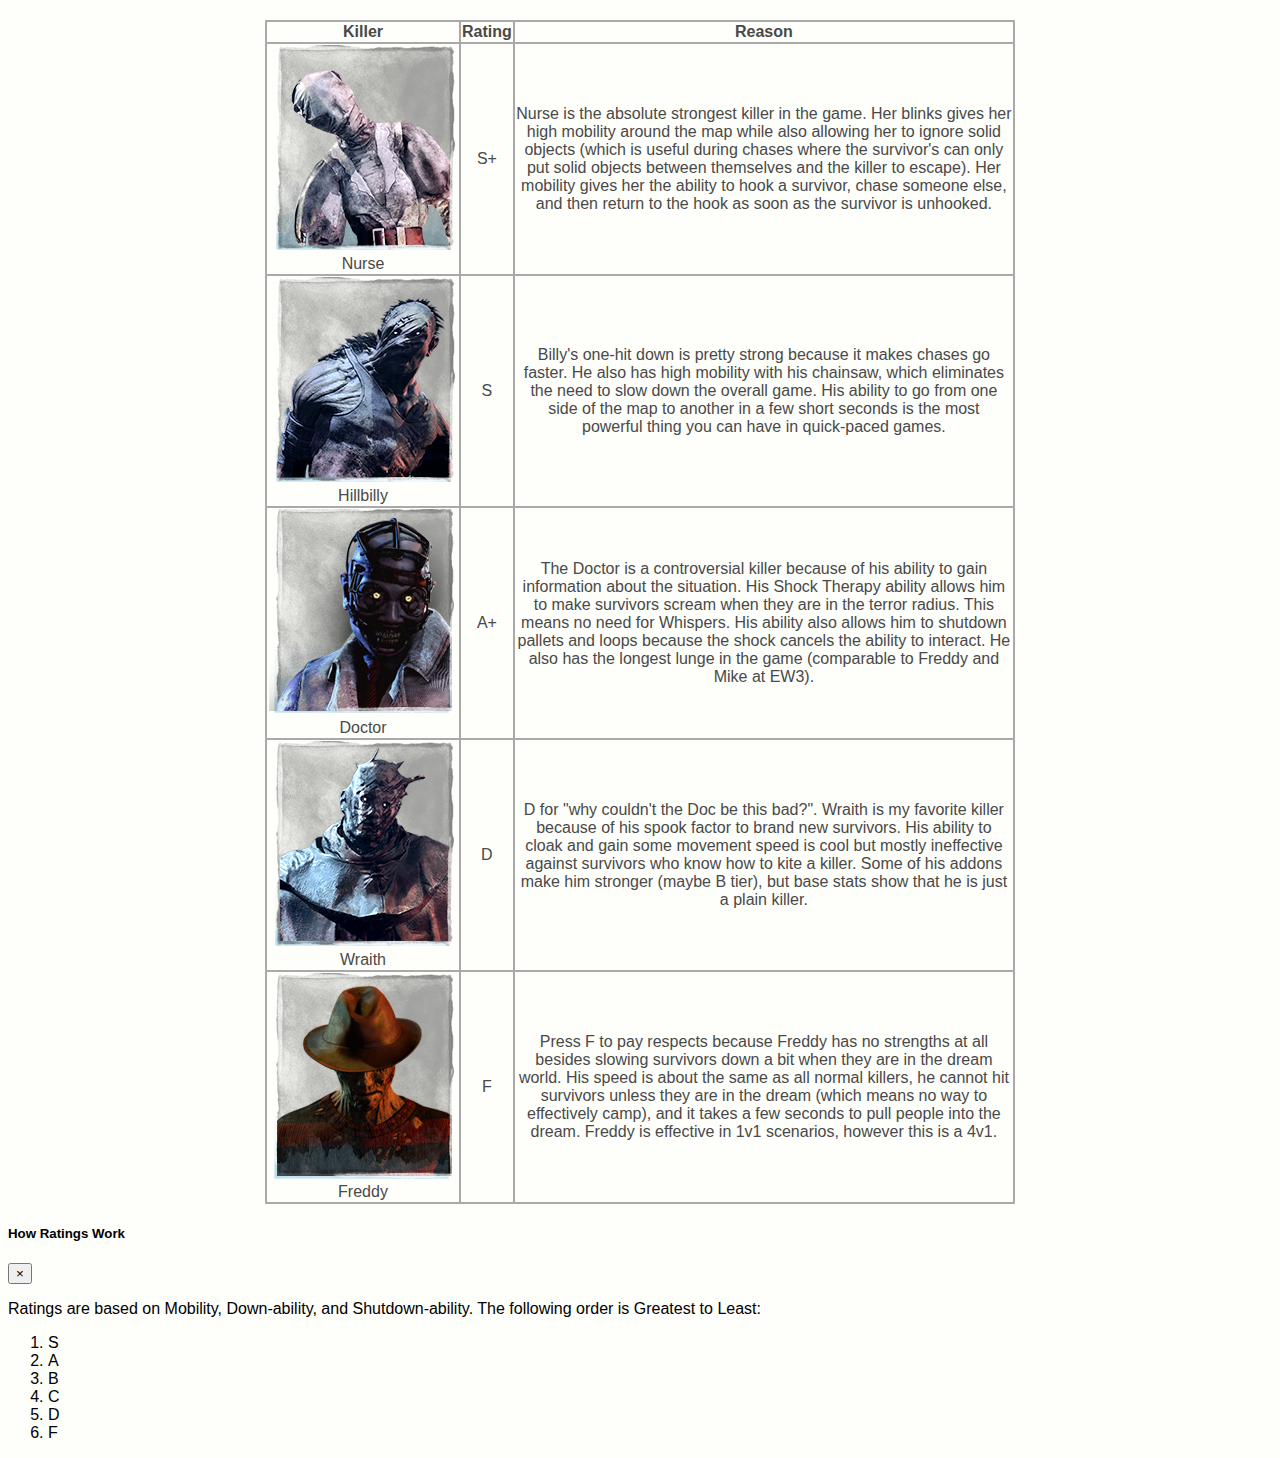
<file: index.html>
<!DOCTYPE html>
<html lang="en">
<head>
    <meta charset="UTF-8">
    <title>Dead by Daylight Character Ratings</title>
    <link rel="shortcut icon" type="image/x-icon" href="./images/favicon.ico" />
    <link rel="stylesheet" type="text/css" href="./css/main.css" />
    <link rel="stylesheet" href="https://stackpath.bootstrapcdn.com/bootstrap/4.1.2/css/bootstrap.min.css" integrity="sha384-Smlep5jCw/wG7hdkwQ/Z5nLIefveQRIY9nfy6xoR1uRYBtpZgI6339F5dgvm/e9B" crossorigin="anonymous">
</head>
<body>
    <div id="body">
        <div class="table-div">
            <table>
                <tr>
                    <th>Killer</th>
                    <th>Rating</th>
                    <th>Reason</th>
                </tr>
                <tr>
                    <td><img src="./images/nurse.png"><br><a href="https://deadbydaylight.gamepedia.com/Sally_Smithson" target="_blank">Nurse</a></td>
                    <td><a href="#" data-toggle="modal" data-target="#ratings-modal">S+</a></td>
                    <td>
                        Nurse is the absolute strongest killer in the game. Her blinks gives her high mobility around the
                        map while also allowing her to ignore solid objects (which is useful during chases where the
                        survivor's can only put solid objects between themselves and the killer to escape). Her mobility
                        gives her the ability to hook a survivor, chase someone else, and then return to the hook as soon
                        as the survivor is unhooked.
                    </td>
                </tr>
                <tr>
                    <td><img src="./images/billy.png"><br><a href="https://deadbydaylight.gamepedia.com/Max_Thompson_Jr." target="_blank">Hillbilly</a></td>
                    <td><a href="#" data-toggle="modal" data-target="#ratings-modal">S</a></td>
                    <td>
                        Billy's one-hit down is pretty strong because it makes chases go faster. He also has high mobility
                        with his chainsaw, which eliminates the need to slow down the overall game. His ability to go from
                        one side of the map to another in a few short seconds is the most powerful thing you can have in
                        quick-paced games.
                    </td>
                </tr>
                <tr>
                    <td><img src="./images/doc.png"><br>Doctor</td>
                    <td><a href="#" data-toggle="modal" data-target="#ratings-modal">A+</a></td>
                    <td>
                        The Doctor is a controversial killer because of his ability to gain information about the situation.
                        His Shock Therapy ability allows him to make survivors scream when they are in the terror radius.
                        This means no need for Whispers. His ability also allows him to shutdown pallets and loops because
                        the shock cancels the ability to interact. He also has the longest lunge in the game (comparable to
                        Freddy and Mike at EW3).
                    </td>
                </tr>
                <tr>
                    <td><img src="./images/wraith.png"><br>Wraith</td>
                    <td><a href="#" data-toggle="modal" data-target="#ratings-modal">D</a></td>
                    <td>
                        D for "why couldn't the Doc be this bad?". Wraith is my favorite killer because of his spook factor
                        to brand new survivors. His ability to cloak and gain some movement speed is cool but mostly
                        ineffective against survivors who know how to kite a killer. Some of his addons make him stronger
                        (maybe B tier), but base stats show that he is just a plain killer.
                    </td>
                </tr>
                <tr>
                    <td><img src="./images/freddy.png"><br>Freddy</td>
                    <td><a href="#" data-toggle="modal" data-target="#ratings-modal">F</a></td>
                    <td>
                        Press F to pay respects because Freddy has no strengths at all besides slowing survivors down a bit
                        when they are in the dream world. His speed is about the same as all normal killers, he cannot hit
                        survivors unless they are in the dream (which means no way to effectively camp), and it takes a few
                        seconds to pull people into the dream. Freddy is effective in 1v1 scenarios, however this is a 4v1.
                    </td>
                </tr>
            </table>
        </div>
    </div>
    <!-- Ratings Modal -->
    <div id="ratings-modal" tabindex="-1" class="modal fade" role="dialog" aria-hidden="true">
        <div class="modal-dialog" role="document">
            <div class="modal-content">
                <div class="modal-header">
                    <h5 class="modal-title" id="exampleModalLabel">How Ratings Work</h5>
                    <button type="button" class="close" data-dismiss="modal" aria-label="Close">
                        <span aria-hidden="true">&times;</span>
                    </button>
                </div>
                <div class="modal-body">
                    <p>Ratings are based on Mobility, Down-ability, and Shutdown-ability. The following order is
                        Greatest to Least:</p>
                    <ol>
                        <li>S</li>
                        <li>A</li>
                        <li>B</li>
                        <li>C</li>
                        <li>D</li>
                        <li>F</li>
                    </ol>
                </div>
            </div>
        </div>
    </div>
    <!-- End Ratings Modal -->

    <!-- Bootstrap Scripts -->
    <script src="https://code.jquery.com/jquery-3.3.1.slim.min.js" integrity="sha384-q8i/X+965DzO0rT7abK41JStQIAqVgRVzpbzo5smXKp4YfRvH+8abtTE1Pi6jizo" crossorigin="anonymous"></script>
    <script src="https://cdnjs.cloudflare.com/ajax/libs/popper.js/1.14.3/umd/popper.min.js" integrity="sha384-ZMP7rVo3mIykV+2+9J3UJ46jBk0WLaUAdn689aCwoqbBJiSnjAK/l8WvCWPIPm49" crossorigin="anonymous"></script>
    <script src="https://stackpath.bootstrapcdn.com/bootstrap/4.1.2/js/bootstrap.min.js" integrity="sha384-o+RDsa0aLu++PJvFqy8fFScvbHFLtbvScb8AjopnFD+iEQ7wo/CG0xlczd+2O/em" crossorigin="anonymous"></script>
</body>
</html>
</file>
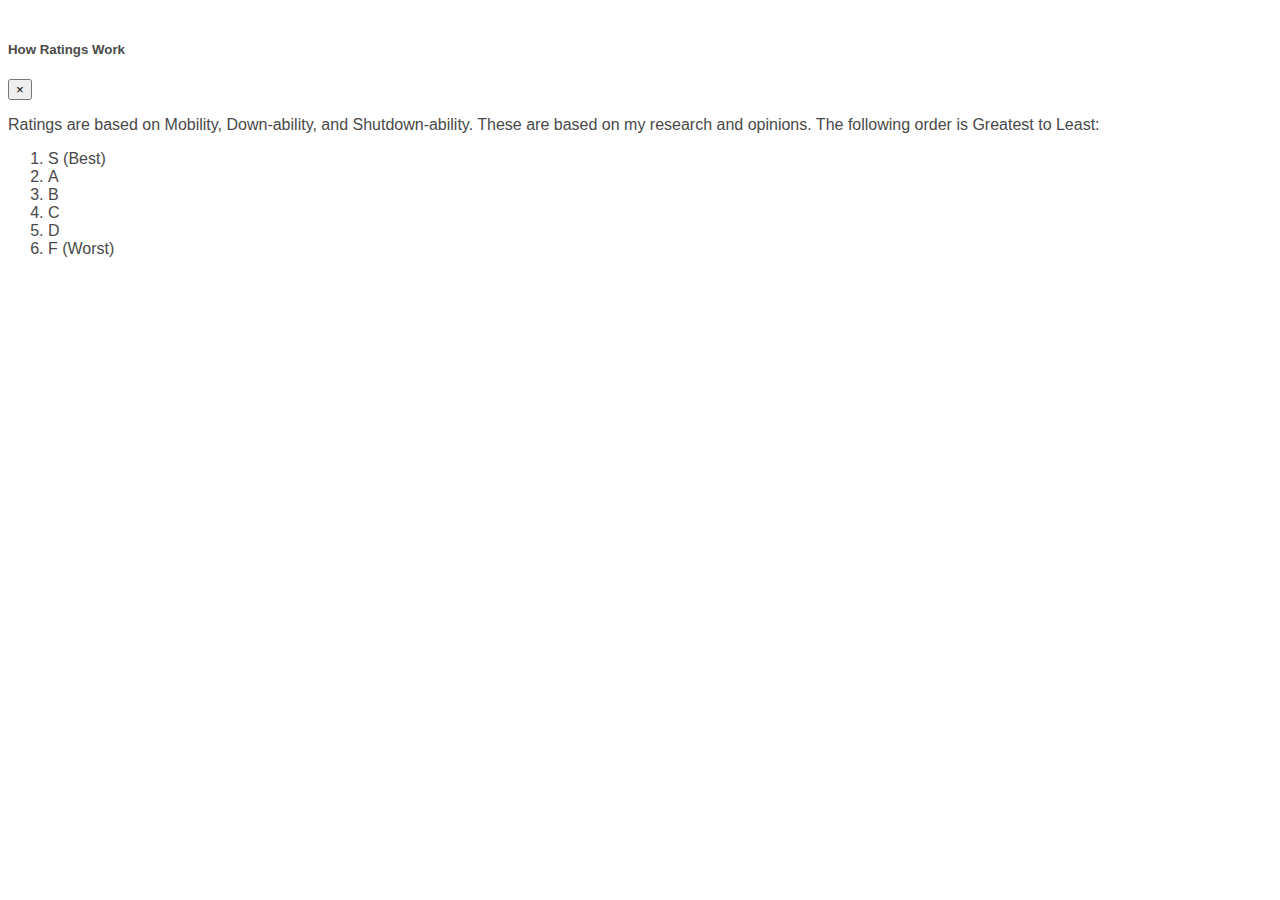
<file: ratings.html>
<!DOCTYPE html>
<html lang="en">
<head>
    <meta charset="UTF-8">
    <title>Dead by Daylight Character Ratings</title>
    <link rel="shortcut icon" type="image/x-icon" href="https://raw.githubusercontent.com/dbd-projects/dbd-apps-home/master/images/favicon.ico" />
    <link rel="stylesheet" type="text/css" href="css/ratings.css" />
    <link rel="stylesheet" type="text/css" href="https://rawgithub.com/dbd-projects/dbd-navbar/master/navbar.css" />
    <link rel="stylesheet" href="https://stackpath.bootstrapcdn.com/bootstrap/4.1.2/css/bootstrap.min.css" integrity="sha384-Smlep5jCw/wG7hdkwQ/Z5nLIefveQRIY9nfy6xoR1uRYBtpZgI6339F5dgvm/e9B" crossorigin="anonymous">
</head>
<body id="theBody" class="dark" onload="pageLoad()">

    <div data-html="https://raw.githubusercontent.com/dbd-projects/dbd-navbar/master/navbar.html"></div>

    <div id="body">
        <div class="table-div">
            <table id="killerTable"></table>
        </div>
    </div>
    <!-- Ratings Modal -->
    <div id="ratingsModal" tabindex="-1" class="modal fade" role="dialog" aria-hidden="true">
        <div class="modal-dialog" role="document">
            <div class="modal-content">
                <div class="modal-header">
                    <h5 class="modal-title" id="exampleModalLabel">How Ratings Work</h5>
                    <button type="button" class="close" data-dismiss="modal" aria-label="Close">
                        <span aria-hidden="true">&times;</span>
                    </button>
                </div>
                <div class="modal-body">
                    <p>Ratings are based on Mobility, Down-ability, and Shutdown-ability. These are based on my research and opinions. The following order is
                        Greatest to Least:</p>
                    <ol>
                        <li>S (Best)</li>
                        <li>A</li>
                        <li>B</li>
                        <li>C</li>
                        <li>D</li>
                        <li>F (Worst)</li>
                    </ol>
                </div>
            </div>
        </div>
    </div>
    <!-- End Ratings Modal -->
    <script src="https://rawgithub.com/dbd-projects/dbd-navbar/master/navbar.js" type="text/javascript"></script>
    <script src="scripts/include_html.js" type="text/javascript"></script>
    <script src="scripts/ratings.js" type="text/javascript"></script>
    <!-- Bootstrap Scripts -->
    <script src="https://code.jquery.com/jquery-3.3.1.slim.min.js" integrity="sha384-q8i/X+965DzO0rT7abK41JStQIAqVgRVzpbzo5smXKp4YfRvH+8abtTE1Pi6jizo" crossorigin="anonymous"></script>
    <script src="https://cdnjs.cloudflare.com/ajax/libs/popper.js/1.14.3/umd/popper.min.js" integrity="sha384-ZMP7rVo3mIykV+2+9J3UJ46jBk0WLaUAdn689aCwoqbBJiSnjAK/l8WvCWPIPm49" crossorigin="anonymous"></script>
    <script src="https://stackpath.bootstrapcdn.com/bootstrap/4.1.2/js/bootstrap.min.js" integrity="sha384-o+RDsa0aLu++PJvFqy8fFScvbHFLtbvScb8AjopnFD+iEQ7wo/CG0xlczd+2O/em" crossorigin="anonymous"></script>
</body>
</html>
</file>
<file: css/main.css>
body{
    background-color: #fefefa !important;
    font-family: Verdana, Geneva, sans-serif;
}
table, th, td {
    border: 2px solid darkgray;
    border-collapse: collapse;
    text-align: center;
    color: #494949;
}
td a {
    color: #494949 !important;
    text-decoration: none;
    display: block;
    width: 100%;
}
.table-div {
    width: 55%;
    min-width: 750px;
    margin: 20px auto 20px auto;
}
</file>
<file: css/ratings.css>
body{
    font-family: Verdana, Geneva, sans-serif;
}
table, th, td {
    border: 2px solid darkgray;
    border-collapse: collapse;
    text-align: center;
    padding: 5px !important;
}
td a {
    color: inherit;
    text-decoration: none;
    display: block;
    width: 100%;
}
.table-div {
    width: 55%;
    min-width: 750px;
    margin: 20px auto 20px auto;
}
#ratingsModal {
    color: #494949;
}
</file>
